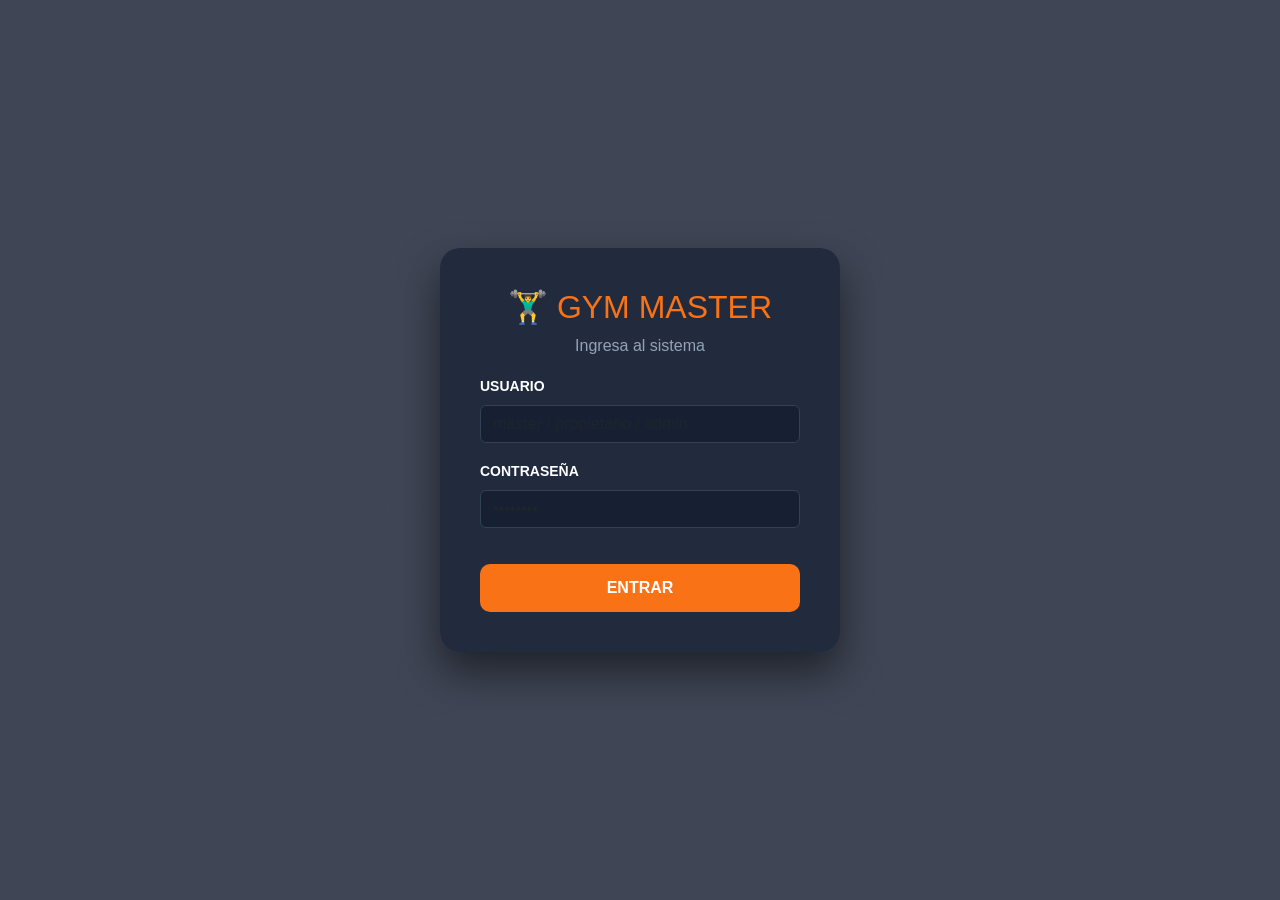
<file: indice.html>
<!DOCTYPE html>
<html lang="es">
<head>
    <meta charset="UTF-8">
    <meta name="viewport" content="width=device-width, initial-scale=1.0">
    <title>Gym Master - Login</title>
    <link href="https://cdn.jsdelivr.net/npm/bootstrap@5.3.2/dist/css/bootstrap.min.css" rel="stylesheet">
    <style>
        body { background-image: linear-gradient(rgba(15, 23, 42, 0.8), rgba(15, 23, 42, 0.8)), url('https://images.unsplash.com/photo-1534438327276-14e5300c3a48?q=80&w=2070&auto=format&fit=crop'); background-size: cover; height: 100vh; display: flex; align-items: center; justify-content: center; color: white; font-family: sans-serif; }
        .login-card { background: rgba(30, 41, 59, 0.9); backdrop-filter: blur(10px); padding: 40px; border-radius: 20px; width: 100%; max-width: 400px; box-shadow: 0 20px 40px rgba(0,0,0,0.5); text-align: center; }
        .btn-gym { background: #f97316; color: white; border: none; padding: 12px; font-weight: bold; width: 100%; border-radius: 10px; margin-top: 20px; transition: 0.3s; }
        .btn-gym:hover { background: #ea580c; transform: translateY(-2px); }
        .form-control { background: rgba(15, 23, 42, 0.5); border: 1px solid #334155; color: white; }
    </style>
</head>
<body>

    <div class="login-card">
        <h2 style="color: #f97316;">🏋️‍♂️ GYM MASTER</h2>
        <p style="color: #94a3b8;">Ingresa al sistema</p>
        
        <!-- IMPORTANTE: El onsubmit debe estar aquí -->
        <form onsubmit="return iniciarSesion(event)">
            <div class="text-start mb-3">
                <label class="form-label small fw-bold">USUARIO</label>
                <!-- IMPORTANTE: id="inputUsuario" -->
                <input type="text" id="inputUsuario" class="form-control" placeholder="master / propietario / admin" required>
            </div>
            <div class="text-start mb-3">
                <label class="form-label small fw-bold">CONTRASEÑA</label>
                <!-- IMPORTANTE: id="inputPassword" -->
                <input type="password" id="inputPassword" class="form-control" placeholder="••••••••" required>
            </div>
            <button type="submit" class="btn btn-gym text-uppercase">Entrar</button>
        </form>
    </div>

<script>
    function iniciarSesion(event) {
        event.preventDefault();

        // 1. Capturamos lo que el usuario escribió
        const userEscrito = document.getElementById('inputUsuario').value.trim().toLowerCase();
        const passEscrita = document.getElementById('inputPassword').value.trim();

        // 2. REGLA DE ORO: El usuario "MASTER" siempre funciona (Llave de emergencia)
        if(userEscrito === "master" && passEscrita === "12345") {
            localStorage.setItem('rol', 'master');
            window.location.href = "panel.html";
            return false;
        }

        // 3. BUSCAR EN LA MEMORIA (Usuarios creados en Configuración)
        // Buscamos en la lista 'system_users' que creamos en la otra pantalla
        const usuariosRegistrados = JSON.parse(localStorage.getItem('system_users')) || [];
        
        // Intentamos encontrar uno que coincida el nombre y la clave
        const usuarioEncontrado = usuariosRegistrados.find(u => 
            u.user.toLowerCase() === userEscrito && u.pass === passEscrita
        );

        if(usuarioEncontrado) {
            // ¡LO ENCONTRAMOS! Guardamos su rol y entramos
            localStorage.setItem('rol', usuarioEncontrado.rol);
            window.location.href = "panel.html";
        } else {
            // 4. Si no es master ni está en la lista...
            alert("❌ ERROR: Usuario o contraseña incorrectos.\nVerifica si lo creaste correctamente en Configuración.");
        }

        return false;
    }
</script>

</body>
</html>
</file>
